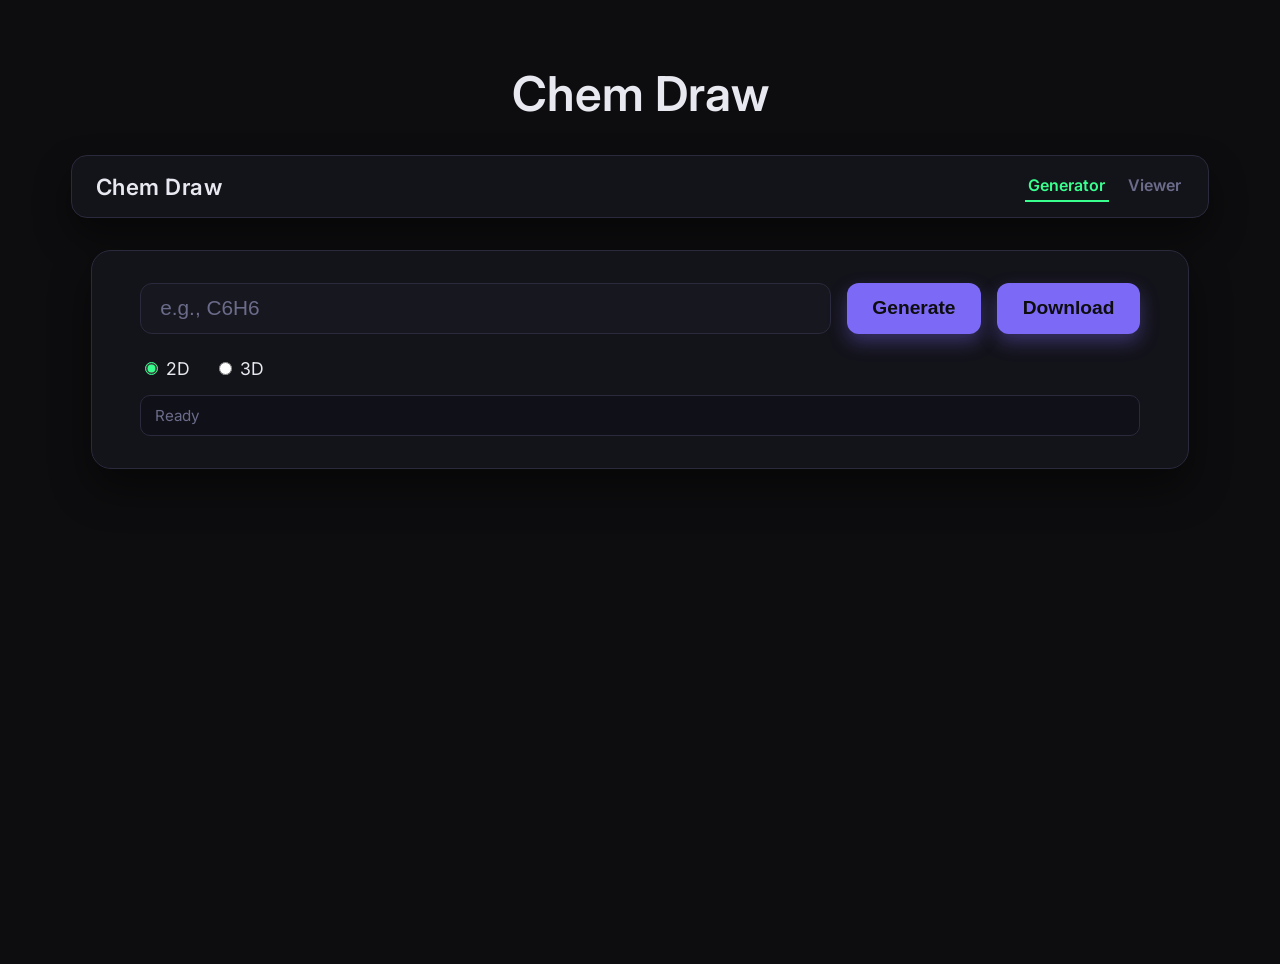
<file: templates/index.html>
<!DOCTYPE html>
<html>

<head>
    <title>Chem Draw</title>

    <script src="https://3Dmol.org/build/3Dmol-min.js"></script>
    <link href="https://fonts.googleapis.com/css2?family=Inter:wght@400;600&display=swap" rel="stylesheet">
    <link rel="stylesheet" href="/static/styles.css">
</head>

<body>

    <h1>Chem Draw</h1>

    <div id="navBar">
        <div id="navBrand">Chem Draw</div>
        <div id="navLinks">
            <a class="navLink active" href="/">Generator</a>
            <a class="navLink" href="/viewer">Viewer</a>
        </div>
    </div>

    <div id="Main">
        <input type="text" id="formula" placeholder="e.g., C6H6" />
        <button id="generateBtn" type="button">Generate</button>
        <button id="downloadBtn" type="button">Download</button>
        <div id="modeToggle">
            <label><input type="radio" name="mode" value="2d" checked> 2D</label>
            <label><input type="radio" name="mode" value="3d"> 3D</label>
        </div>
        <div id="statusBar" data-state="info"></div>
    </div>

    <div class="content">
        <div id="page2d" class="page"></div>

        <div id="page3d" class="page">
            <div id="viewer3d"></div>
            <div id="nav3d">
                <button id="prevBtn" type="button">◀ Previous</button>
                <span id="indexLabel"></span>
                <button id="nextBtn" type="button">Next ▶</button>
            </div>
        </div>
    </div>

    <script src="/static/app.js"></script>

</body>

</html>
</file>
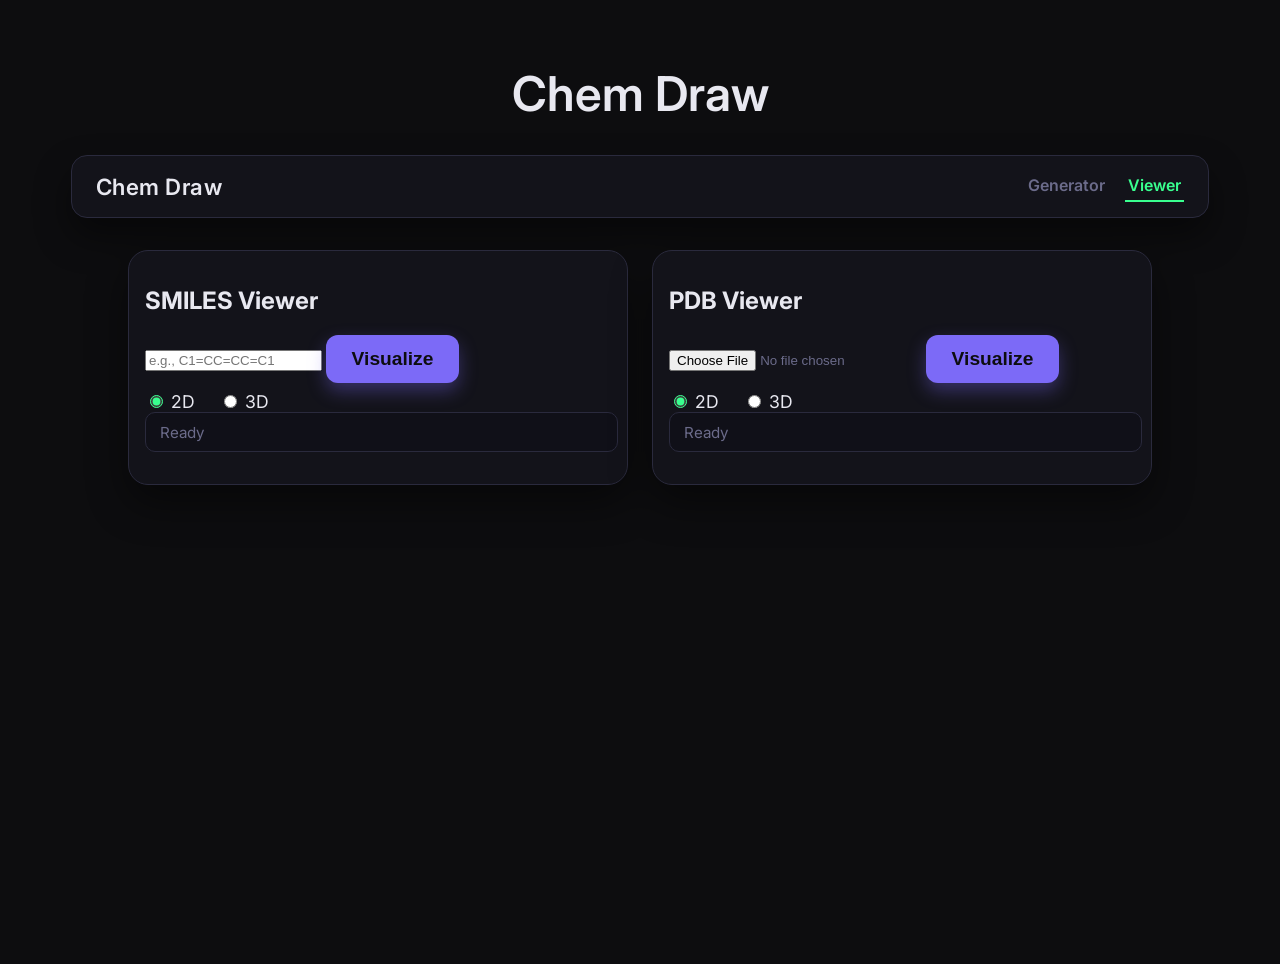
<file: viewer/index.html>
<!DOCTYPE html>
<html>

<head>
    <title>Chem Draw - Viewer</title>

    <script src="https://3Dmol.org/build/3Dmol-min.js"></script>
    <link href="https://fonts.googleapis.com/css2?family=Inter:wght@400;600&display=swap" rel="stylesheet">
    <link rel="stylesheet" href="/static/styles.css">
</head>

<body>

    <h1>Chem Draw</h1>

    <div id="navBar">
        <div id="navBrand">Chem Draw</div>
        <div id="navLinks">
            <a class="navLink" href="/">Generator</a>
            <a class="navLink active" href="/viewer">Viewer</a>
        </div>
    </div>

    <div id="viewLayout">
        <div class="viewerPanel">
            <h2>SMILES Viewer</h2>
            <input type="text" id="smilesInput" placeholder="e.g., C1=CC=CC=C1" />
            <button id="smilesGenerateBtn" type="button">Visualize</button>
            <div class="modeToggle">
                <label><input type="radio" name="smilesMode" value="2d" checked> 2D</label>
                <label><input type="radio" name="smilesMode" value="3d"> 3D</label>
            </div>
            <div id="smilesStatusBar" class="statusBar" data-state="info"></div>
            <div class="viewerContent">
                <div id="smiles2d" class="viewer2d"></div>
                <div id="smiles3d" class="viewer3d"></div>
            </div>
        </div>

        <div class="viewerPanel">
            <h2>PDB Viewer</h2>
            <input type="file" id="pdbFileInput" accept=".pdb" />
            <button id="pdbGenerateBtn" type="button">Visualize</button>
            <div class="modeToggle">
                <label><input type="radio" name="pdbMode" value="2d" checked> 2D</label>
                <label><input type="radio" name="pdbMode" value="3d"> 3D</label>
            </div>
            <div id="pdbStatusBar" class="statusBar" data-state="info"></div>
            <div class="viewerContent">
                <div id="pdb2d" class="viewer2d"></div>
                <div id="pdb3d" class="viewer3d"></div>
            </div>
        </div>
    </div>

    <script src="/static/viewer.js" defer></script>

</body>

</html>
</file>
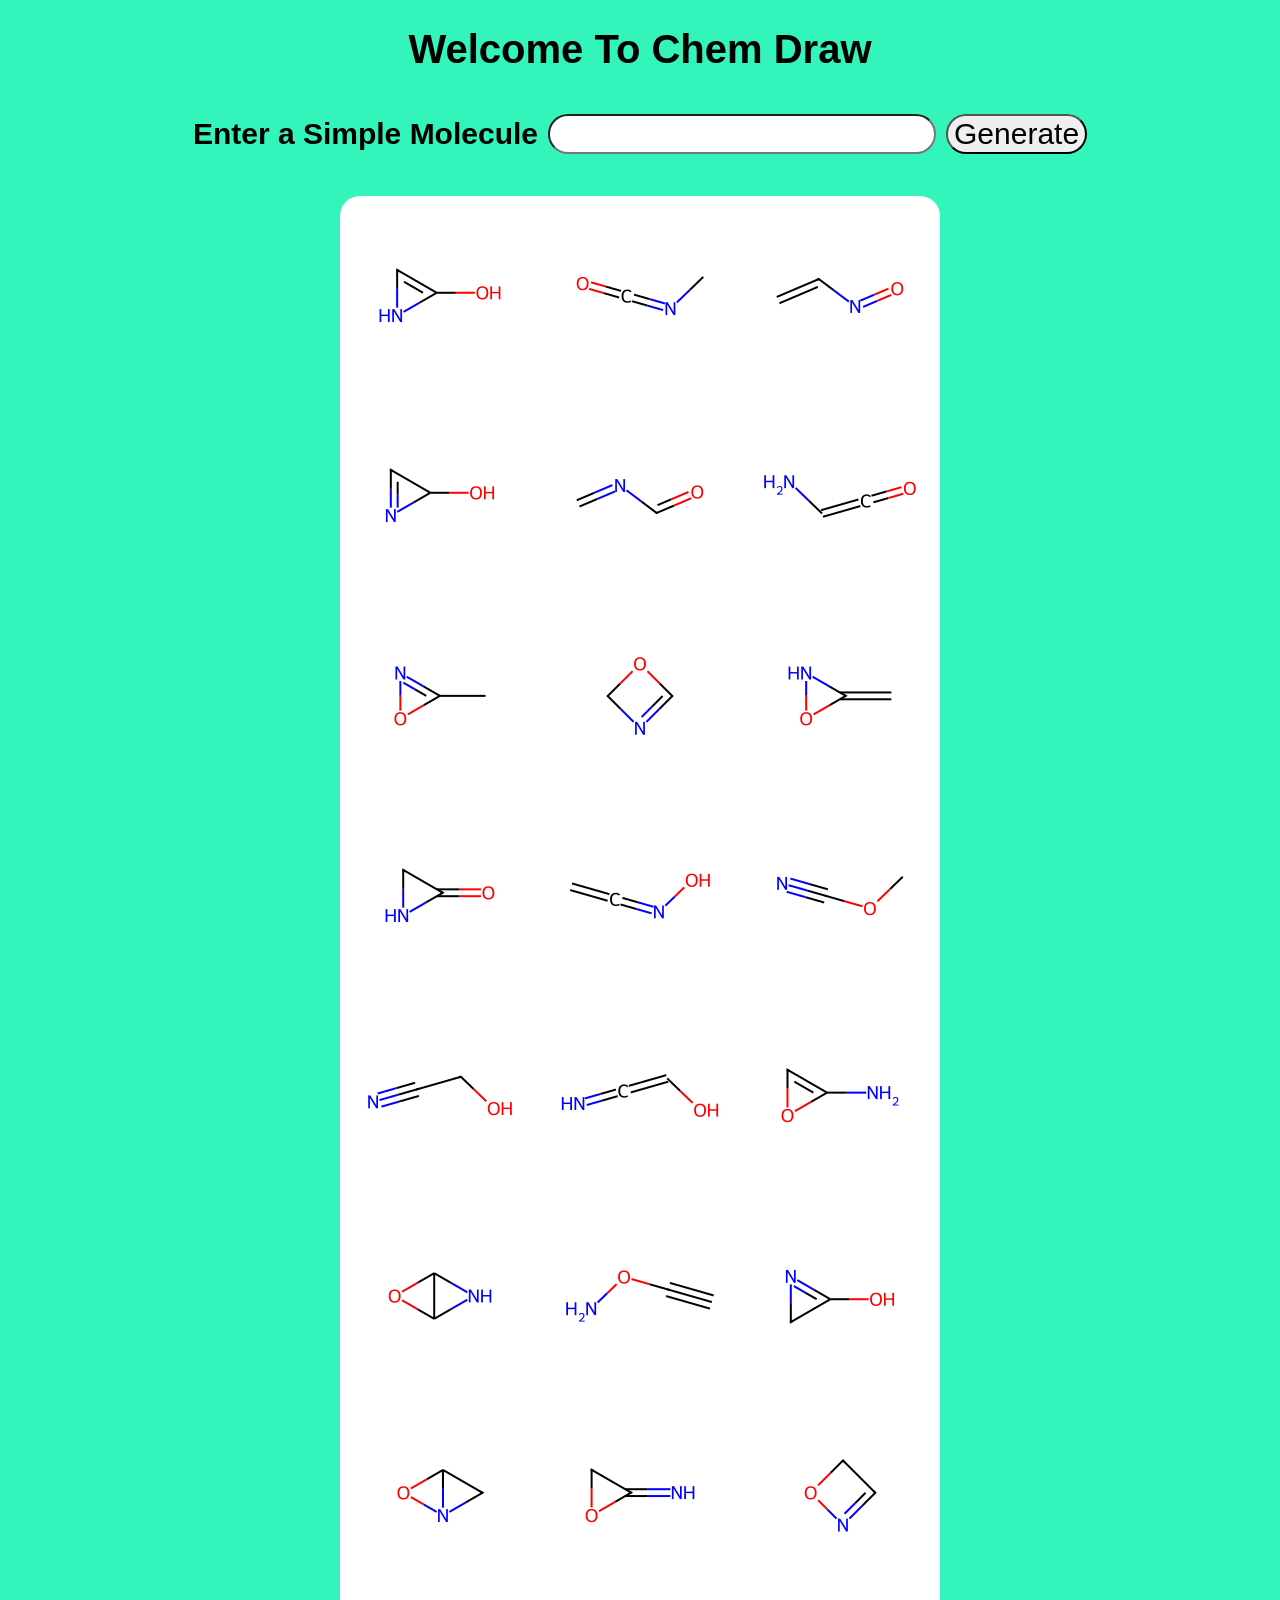
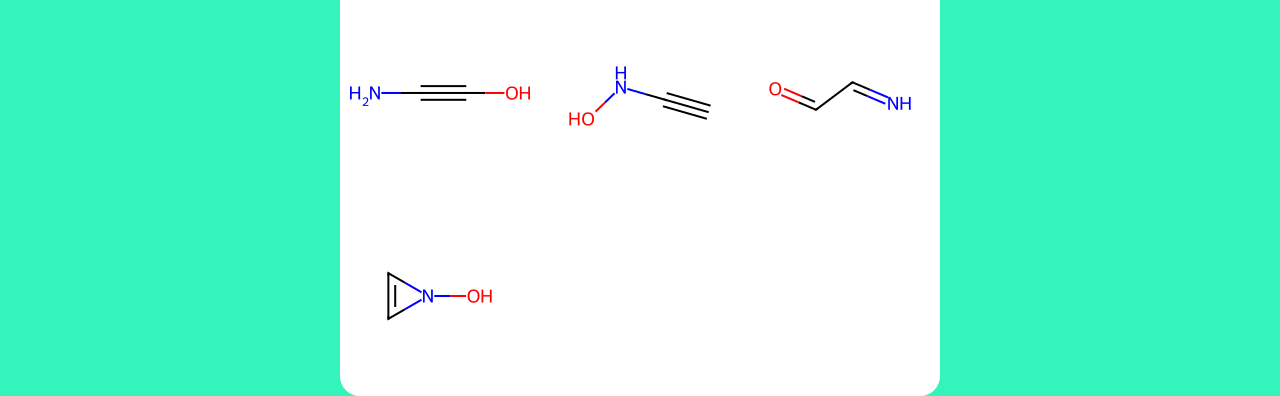
<file: frontend.html>
<!DOCTYPE html>
<html>

<head>
    <title>Chem Draw</title>
    <style>
        body{
            background-color: rgb(51, 245, 187);
            display: flex;
            flex-direction: column;
            justify-content: center; /* vertical centering */
            align-items: center;     /* horizontal centering */
            /* height: 100vh;           full viewport height */
            margin: 0;
            font-family: Arial, sans-serif;
        }

        h1 {
            font-size: 40px;
            margin-bottom: 20px;
        }

        #faltu {
            display: flex;
            justify-content: center;
            align-items: center;
            gap: 10px;
            margin-bottom: 20px;
        }

        #result {
            max-width: 80%;
            height: auto;
        }
    </style>
</head>

<body>
    <h1>Welcome To Chem Draw</h1>

    <div id="faltu">
        <h2 style="font-size: 30px;">Enter a Simple Molecule</h2>
        <input type="text" id="formula" style="border-radius: 20px; font-size: 30px;" >
        <button onclick="backend()" style="font-size: 30px; border-radius: 20px;">Generate</button>
    </div>

    <img src="molecules_grid.png" id="result" style="border-radius: 20px;">

    <script>
        async function backend() {
            const formula = document.getElementById("formula").value;
            if (!formula) return alert("Enter a formula");

            await fetch("http://127.0.0.1:5000/generate", {
                method: "POST",
                headers: { "Content-Type": "application/json" },
                body: JSON.stringify({ formula })
            });
        }
    </script>
</body>

</html>
</file>
<file: static/styles.css>
body {
    margin: 0;
    font-family: 'Inter', sans-serif;
    background: #0d0d0f;
    min-height: 100vh;
    color: #e8e8f0;
    padding: 2rem 0;
    position: relative;
    overflow-x: hidden;
}

body::before {
    content: "";
    position: fixed;
    inset: 0;
    background-image:
        radial-gradient(circle at 1px 1px, rgba(255, 255, 255, 0.05) 1px, transparent 0);
    background-size: 3px 3px;
    opacity: 0.08;
    pointer-events: none;
    z-index: 0;
}

body > * {
    position: relative;
    z-index: 1;
}

h1 {
    text-align: center;
    font-size: 3rem;
    font-weight: 600;
    margin-bottom: 2rem;
}

#navBar {
    margin: 0 auto 2rem auto;
    display: flex;
    align-items: center;
    justify-content: space-between;
    width: 85%;
    max-width: 1100px;
    padding: 0.9rem 1.5rem;
    background: #13131a;
    border: 1px solid #2a2a3d;
    border-radius: 16px;
    box-shadow: 0 18px 36px rgba(0, 0, 0, 0.45);
}

#navBrand {
    font-size: 1.4rem;
    font-weight: 600;
    color: #e8e8f0;
    letter-spacing: 0.02em;
}

#navLinks {
    display: flex;
    gap: 1rem;
}

.navLink {
    text-decoration: none;
    color: #6b6b8a;
    font-weight: 600;
    padding: 0.3rem 0.2rem;
    border-bottom: 2px solid transparent;
}

.navLink.active {
    color: #39ff8f;
    border-bottom-color: #39ff8f;
}

#Main {
    margin: 0 auto 2rem auto;
    display: flex;
    flex-wrap: wrap;
    gap: 1rem;
    padding: 2rem 3rem;
    background: #13131a;
    border-radius: 20px;
    border: 1px solid #2a2a3d;
    box-shadow: 0 20px 40px rgba(0, 0, 0, 0.45);
    width: 80%;
    max-width: 1000px;
}

#ViewMain {
    margin: 0 auto 2rem auto;
    display: flex;
    flex-wrap: wrap;
    gap: 1rem;
    padding: 2rem 3rem;
    background: #13131a;
    border-radius: 20px;
    border: 1px solid #2a2a3d;
    box-shadow: 0 20px 40px rgba(0, 0, 0, 0.45);
    width: 80%;
    max-width: 1000px;
}

#formula {
    flex: 1;
    padding: 0.8rem 1.2rem;
    font-size: 1.3rem;
    border-radius: 12px;
    border: 1px solid #2a2a3d;
    background: #171720;
    color: #e8e8f0;
}

#formula::placeholder {
    color: #6b6b8a;
}

input[type="file"] {
    color: #6b6b8a;
}

button {
    padding: 0.8rem 1.6rem;
    font-size: 1.2rem;
    border-radius: 12px;
    border: none;
    background: #7c6af7;
    color: #0d0d0f;
    font-weight: 600;
    cursor: pointer;
    transition: transform 0.15s ease, box-shadow 0.15s ease, background 0.15s ease;
    box-shadow: 0 8px 18px rgba(124, 106, 247, 0.35);
}

button:hover {
    transform: translateY(-1px);
    background: #8c7cff;
}

button:active {
    transform: translateY(0);
    background: #6b5be6;
}

#modeToggle {
    width: 100%;
    display: flex;
    gap: 1.5rem;
    margin-top: 0.5rem;
    font-size: 1.1rem;
    color: #e8e8f0;
}

#modeToggle input[type="radio"] {
    accent-color: #39ff8f;
}

.modeToggle {
    width: 100%;
    display: flex;
    gap: 1.5rem;
    margin-top: 0.5rem;
    font-size: 1.1rem;
    color: #e8e8f0;
}

.modeToggle input[type="radio"] {
    accent-color: #39ff8f;
}

#statusBar {
    width: 100%;
    padding: 0.6rem 0.9rem;
    border-radius: 10px;
    border: 1px solid #2a2a3d;
    background: #101018;
    color: #6b6b8a;
    font-size: 0.95rem;
    min-height: 1.2rem;
}

#statusBar[data-state="success"] {
    color: #39ff8f;
    border-color: #2a3d2f;
}

#statusBar[data-state="error"] {
    color: #ff6b6b;
    border-color: #4b2a35;
}

.statusBar {
    width: 95%;
    padding: 0.6rem 0.9rem;
    border-radius: 10px;
    border: 1px solid #2a2a3d;
    background: #101018;
    color: #6b6b8a;
    font-size: 0.95rem;
    min-height: 1.2rem;
}

.statusBar[data-state="success"] {
    color: #39ff8f;
    border-color: #2a3d2f;
}

.statusBar[data-state="error"] {
    color: #ff6b6b;
    border-color: #4b2a35;
}

#viewStatusBar {
    width: 100%;
    padding: 0.6rem 0.9rem;
    border-radius: 10px;
    border: 1px solid #2a2a3d;
    background: #101018;
    color: #6b6b8a;
    font-size: 0.95rem;
    min-height: 1.2rem;
}

#viewStatusBar[data-state="success"] {
    color: #39ff8f;
    border-color: #2a3d2f;
}

#viewStatusBar[data-state="error"] {
    color: #ff6b6b;
    border-color: #4b2a35;
}

.content {
    width: 100%;
    display: flex;
    justify-content: center;
}

.page {
    display: none;
    flex-direction: column;
    align-items: center;
    width: 100%;
}

#page2d img {
    max-width: 80%;
    border-radius: 20px;
    border: 1px solid #2a2a3d;
    box-shadow: 0 18px 40px rgba(0, 0, 0, 0.45);
}

#viewer3d {
    position: relative;
    width: 700px;
    height: 700px;
    background: #13131a;
    border-radius: 28px;
    border: 1px solid #2a2a3d;
    box-shadow: 0 20px 50px rgba(0, 0, 0, 0.6);
}

#viewLayout {
    margin: 0 auto 2rem auto;
    width: 80%;
    max-width: 1100px;
    display: grid;
    grid-template-columns: repeat(auto-fit, minmax(320px, 1fr));
    gap: 1.5rem;
}

.viewerPanel {
    background: #13131a;
    border: 1px solid #2a2a3d;
    border-radius: 20px;
    padding: 1rem;
    box-shadow: 0 18px 40px rgba(0, 0, 0, 0.45);
}

#view2d img {
    width: 100%;
    border-radius: 16px;
    border: 1px solid #2a2a3d;
}

.viewerContent {
    margin-top: 1rem;
    display: flex;
    flex-direction: column;
    gap: 1rem;
}

.viewer2d img {
    width: 100%;
    border-radius: 16px;
    border: 1px solid #2a2a3d;
}

.viewer3d {
    position: relative;
    width: 100%;
    height: 360px;
    background: #13131a;
    border-radius: 16px;
    border: 1px solid #2a2a3d;
}

#viewer3dSingle {
    position: relative;
    width: 100%;
    height: 480px;
    background: #13131a;
    border-radius: 16px;
    border: 1px solid #2a2a3d;
}

#nav3d {
    margin-top: 1.5rem;
    display: flex;
    gap: 1rem;
    align-items: center;
}

#indexLabel {
    font-size: 1.1rem;
    color: #6b6b8a;
}
</file>
